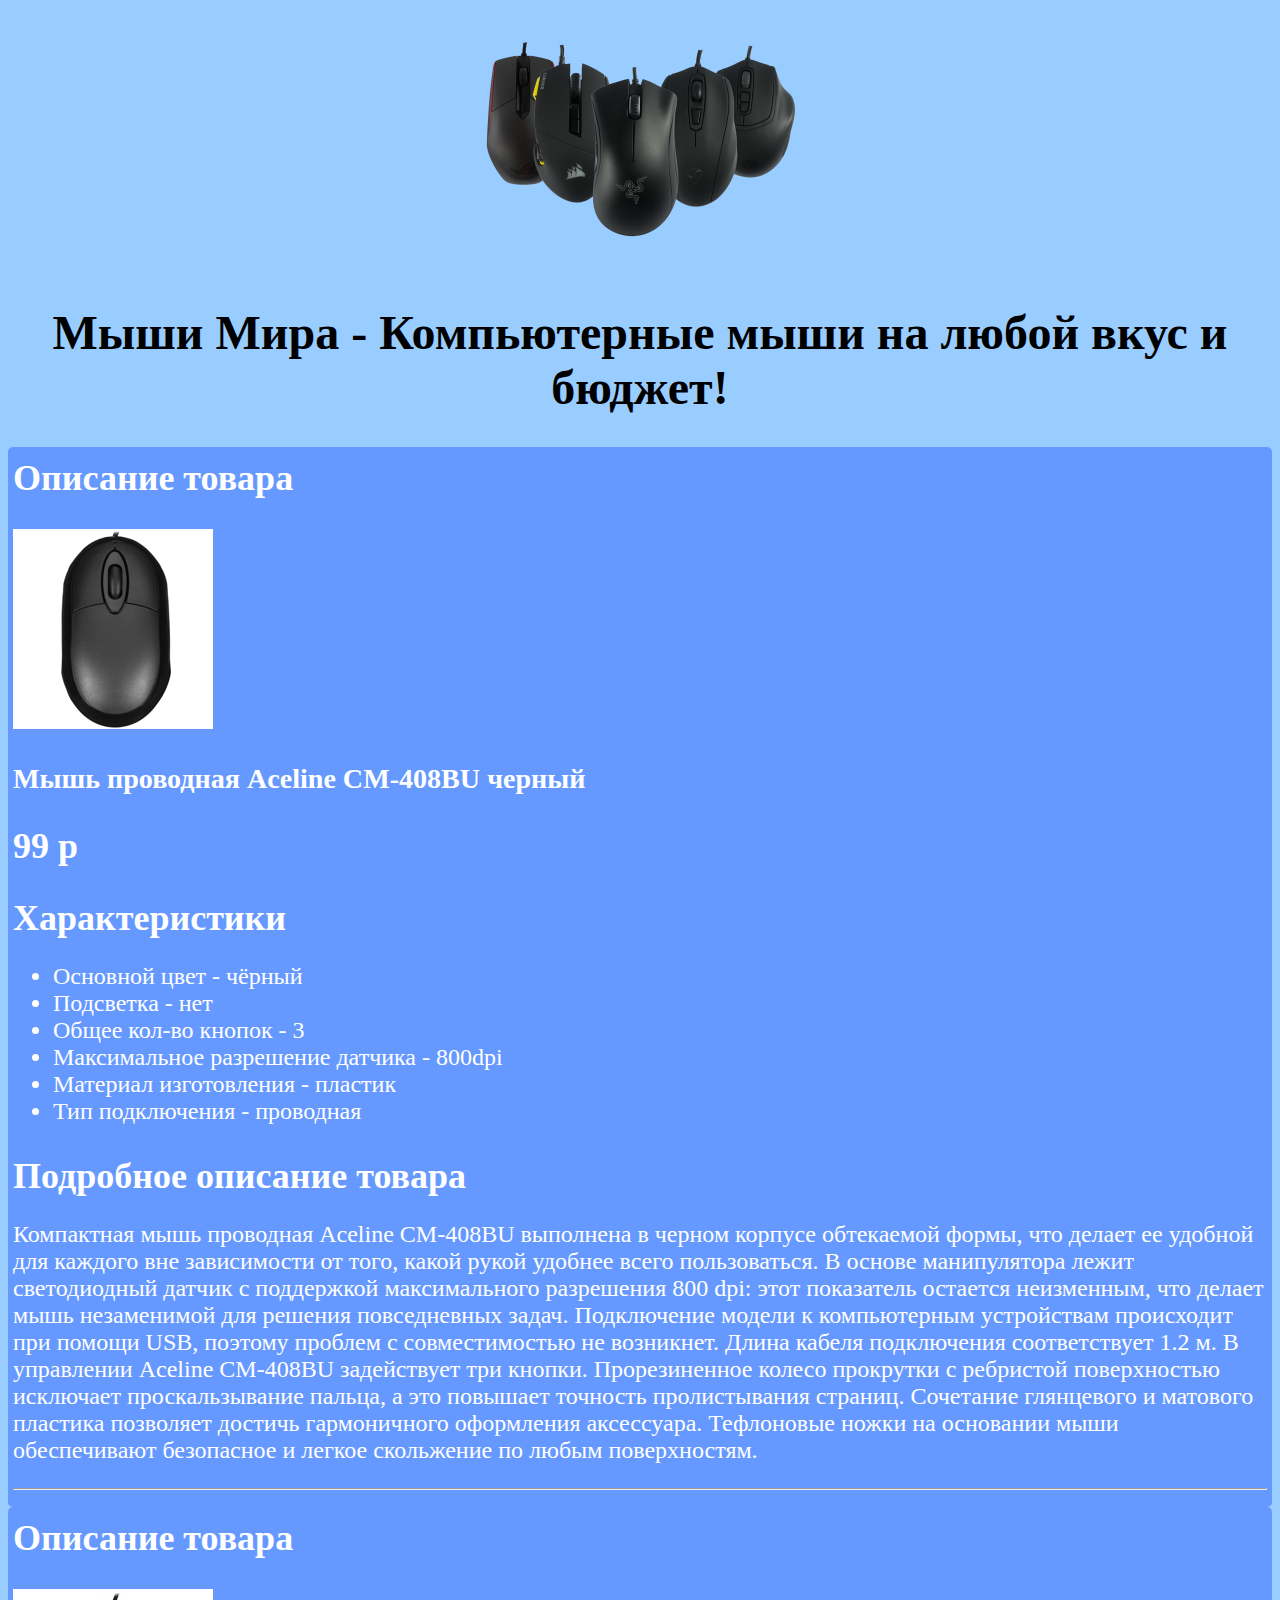
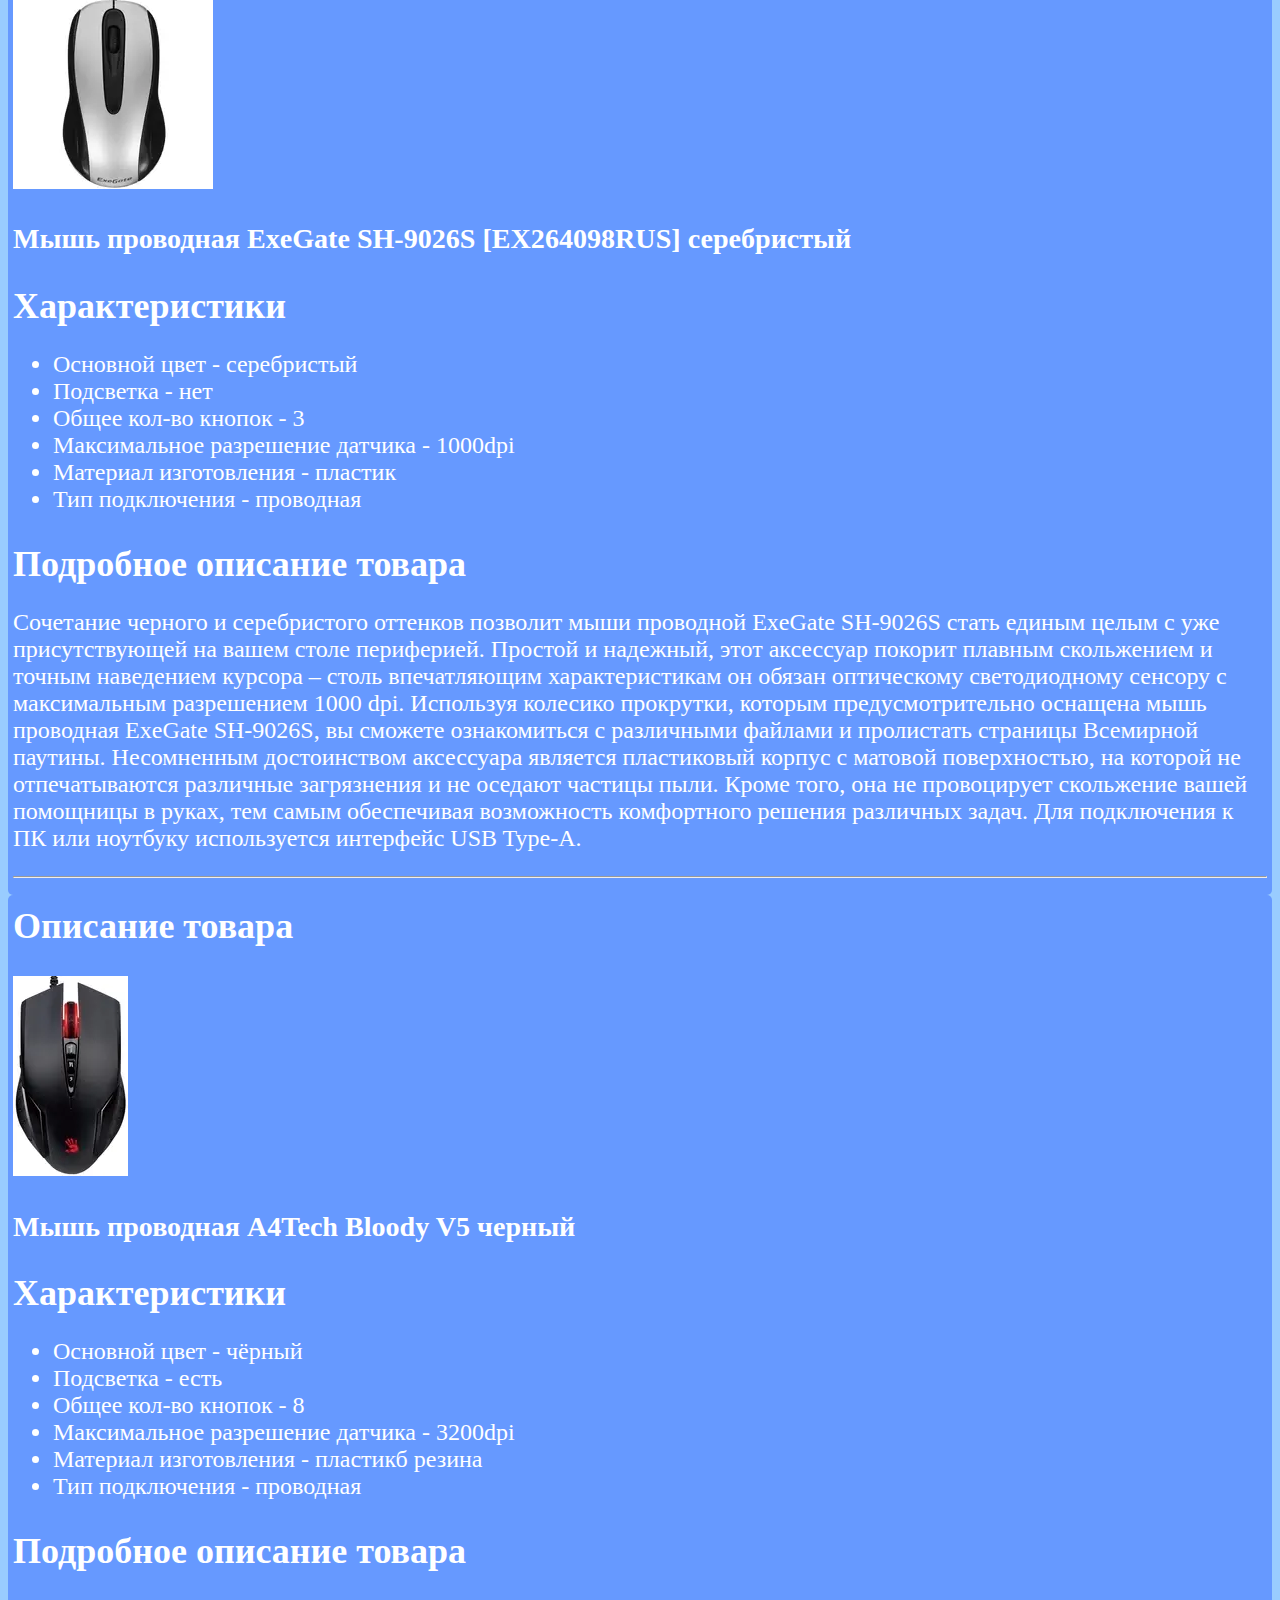
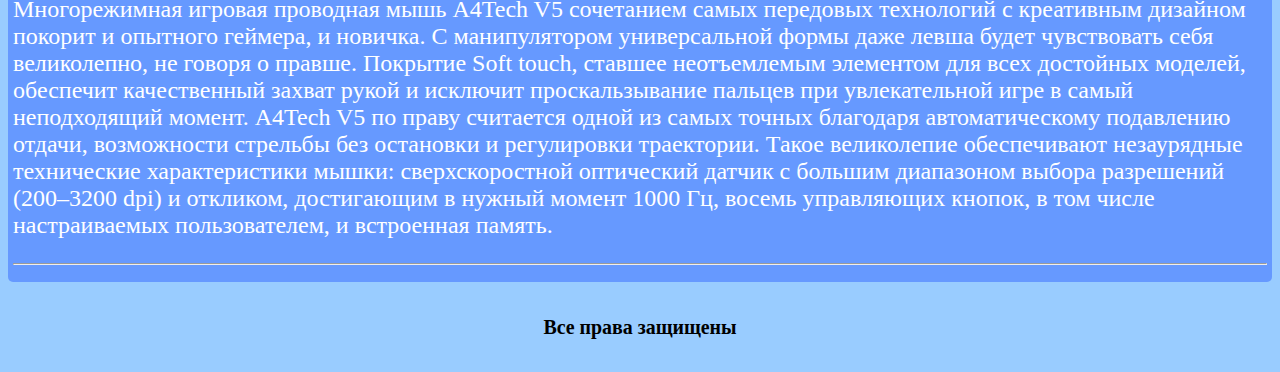
<file: Praktika1/index.html>
<!DOCTYPE html>
<html lang="ru">
  <head>
    <meta charset="UTF-8">

    <title>Мыши Мира</title>
	<style>
	.photo{
		opacity: 1;
	}
	.text{
		text-aling: center;
	}
	div{
		background: #6699FF;
    		color: #fff;
    		padding: 5px;
    		border-radius: 5px;
		width: auto;
   	}

	</style>

		<center><h1 aling="center" style="margin-top: 15px;">
		 <img src="img/mishimira.png" height="250px">
		<font size = "5" face = "Roboto">
      <h1 color:#111111 > Мыши Мира - Компьютерные мыши на любой вкус и бюджет!</h1>
		</h1></center>



  </head>


  <body style="background-color: #99CCFF;">


    <div>

      <h2 style="margin-top: 5px"> Описание товара </h2>
			<img src="img/AceLine99r.jpeg" height="200px">
      <h3>Мышь проводная Aceline CM-408BU черный</h3>
      <h2>99 р</h2>
      <h2 style="margin-bottom: 0px">Характеристики</h2>
      <ul>
      <li> Основной цвет - чёрный </li>
      <li> Подсветка - нет</li>
      <li> Общее кол-во кнопок - 3 </li>
      <li> Максимальное разрешение датчика - 800dpi </li>
      <li> Материал изготовления - пластик </li>
      <li> Тип подключения - проводная </li>
     </ul>
     <h2 style="margin-bottom: 0px">Подробное описание товара</h2>
     <p> Компактная мышь проводная Aceline CM-408BU выполнена в черном корпусе обтекаемой формы, что делает ее удобной для
       каждого вне зависимости от того, какой рукой удобнее всего пользоваться. В основе манипулятора лежит светодиодный
       датчик с поддержкой максимального разрешения 800 dpi: этот показатель остается неизменным, что делает мышь
       незаменимой для решения повседневных задач. Подключение модели к компьютерным устройствам происходит при помощи
       USB, поэтому проблем с совместимостью не возникнет. Длина кабеля подключения соответствует 1.2 м.
      В управлении Aceline CM-408BU задействует три кнопки. Прорезиненное колесо прокрутки с ребристой поверхностью исключает
      проскальзывание пальца, а это повышает точность пролистывания страниц. Сочетание глянцевого и матового пластика
      позволяет достичь гармоничного оформления аксессуара. Тефлоновые ножки на основании мыши обеспечивают безопасное
      и легкое скольжение по любым поверхностям.</p>
      <hr>

		</div>

    <div>

      <h2 style="margin-top: 5px"> Описание товара </h2>
      <img src="img/ExeGate SH-9026S.jpeg" height="200px">
      <h3>Мышь проводная ExeGate SH-9026S [EX264098RUS] серебристый</h3>
      <h2 style="margin-bottom: 0px">Характеристики</h2>
      <ul>
      <li> Основной цвет - серебристый </li>
      <li> Подсветка - нет</li>
      <li> Общее кол-во кнопок - 3 </li>
      <li> Максимальное разрешение датчика - 1000dpi </li>
      <li> Материал изготовления - пластик </li>
      <li> Тип подключения - проводная </li>
     </ul>
     <h2 style="margin-bottom: 0px">Подробное описание товара</h2>
     <p> Сочетание черного и серебристого оттенков позволит мыши проводной ExeGate SH-9026S
        стать единым целым с уже присутствующей на вашем столе периферией. Простой и надежный,
         этот аксессуар покорит плавным скольжением и точным наведением курсора – столь впечатляющим
          характеристикам он обязан оптическому светодиодному сенсору с максимальным разрешением 1000 dpi.
Используя колесико прокрутки, которым предусмотрительно оснащена мышь проводная ExeGate SH-9026S, вы
 сможете ознакомиться с различными файлами и пролистать страницы Всемирной паутины. Несомненным достоинством
 аксессуара является пластиковый корпус с матовой поверхностью, на которой не отпечатываются различные загрязнения
 и не оседают частицы пыли. Кроме того, она не провоцирует скольжение вашей помощницы в руках, тем самым обеспечивая
 возможность комфортного решения различных задач. Для подключения к ПК или ноутбуку используется интерфейс USB Type-A.</p>
      <hr>

    </div>

    <div>

      <h2 style="margin-top: 5px"> Описание товара </h2>
      <img src="img/A4Tech Bloody V5.jpeg" height="200px">
      <h3>Мышь проводная A4Tech Bloody V5 черный</h3>
      <h2 style="margin-bottom: 0px">Характеристики</h2>
      <ul>
      <li> Основной цвет - чёрный </li>
      <li> Подсветка - есть</li>
      <li> Общее кол-во кнопок - 8 </li>
      <li> Максимальное разрешение датчика - 3200dpi </li>
      <li> Материал изготовления - пластикб резина </li>
      <li> Тип подключения - проводная </li>
     </ul>
     <h2 style="margin-bottom: 0px">Подробное описание товара</h2>
     <p> Многорежимная игровая проводная мышь A4Tech V5 сочетанием
       самых передовых технологий с креативным дизайном покорит и опытного геймера,
       и новичка. С манипулятором универсальной формы даже левша будет чувствовать себя
       великолепно, не говоря о правше. Покрытие Soft touch, ставшее неотъемлемым элементом
       для всех достойных моделей, обеспечит качественный захват рукой и исключит проскальзывание
        пальцев при увлекательной игре в самый неподходящий момент.
A4Tech V5 по праву считается одной из самых точных благодаря автоматическому подавлению отдачи,
 возможности стрельбы без остановки и регулировки траектории. Такое великолепие обеспечивают незаурядные
 технические характеристики мышки: сверхскоростной оптический датчик с большим диапазоном выбора разрешений
 (200–3200 dpi) и откликом, достигающим в нужный момент 1000 Гц, восемь управляющих кнопок, в том
 числе настраиваемых пользователем, и встроенная память.</p>
      <hr>

    </div>
<center><h5> Все права защищены <font face="Arial"></h5>
    <footer>

    </footer>
  </body>
</html>
</file>
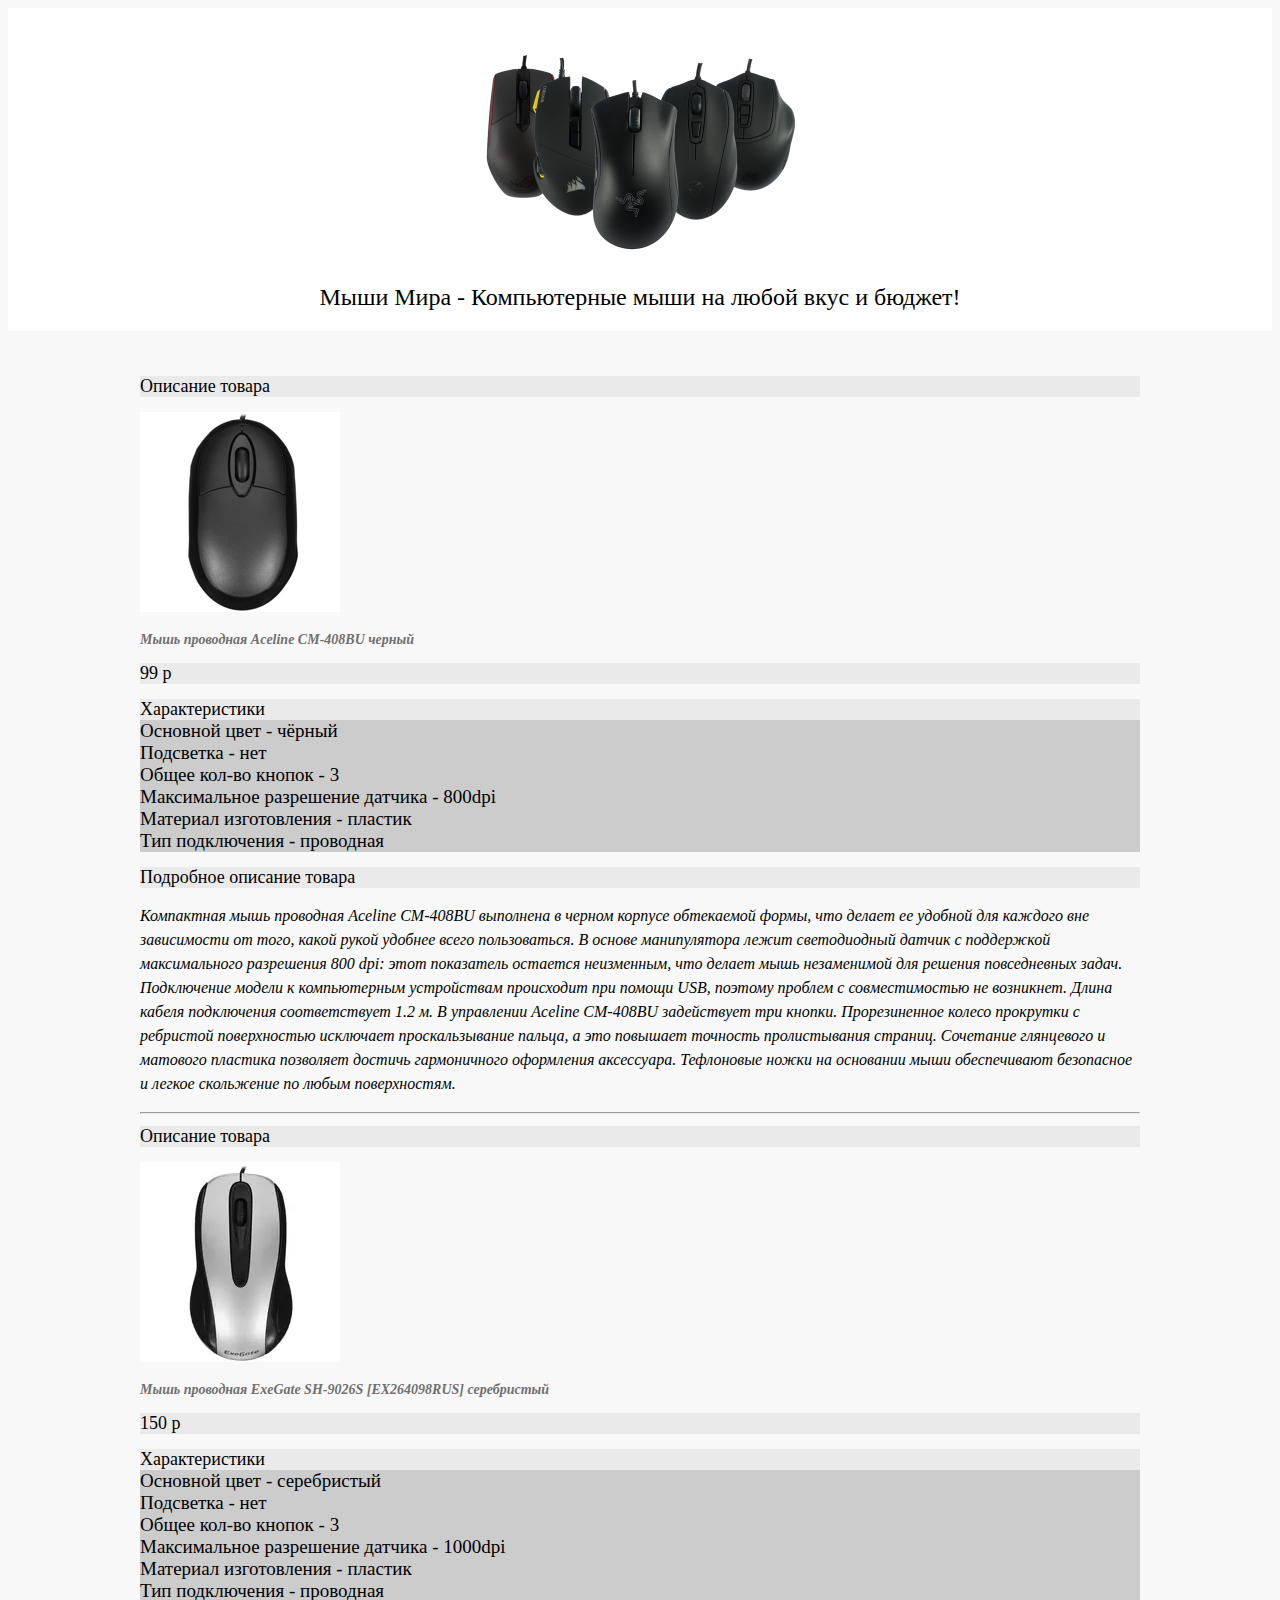
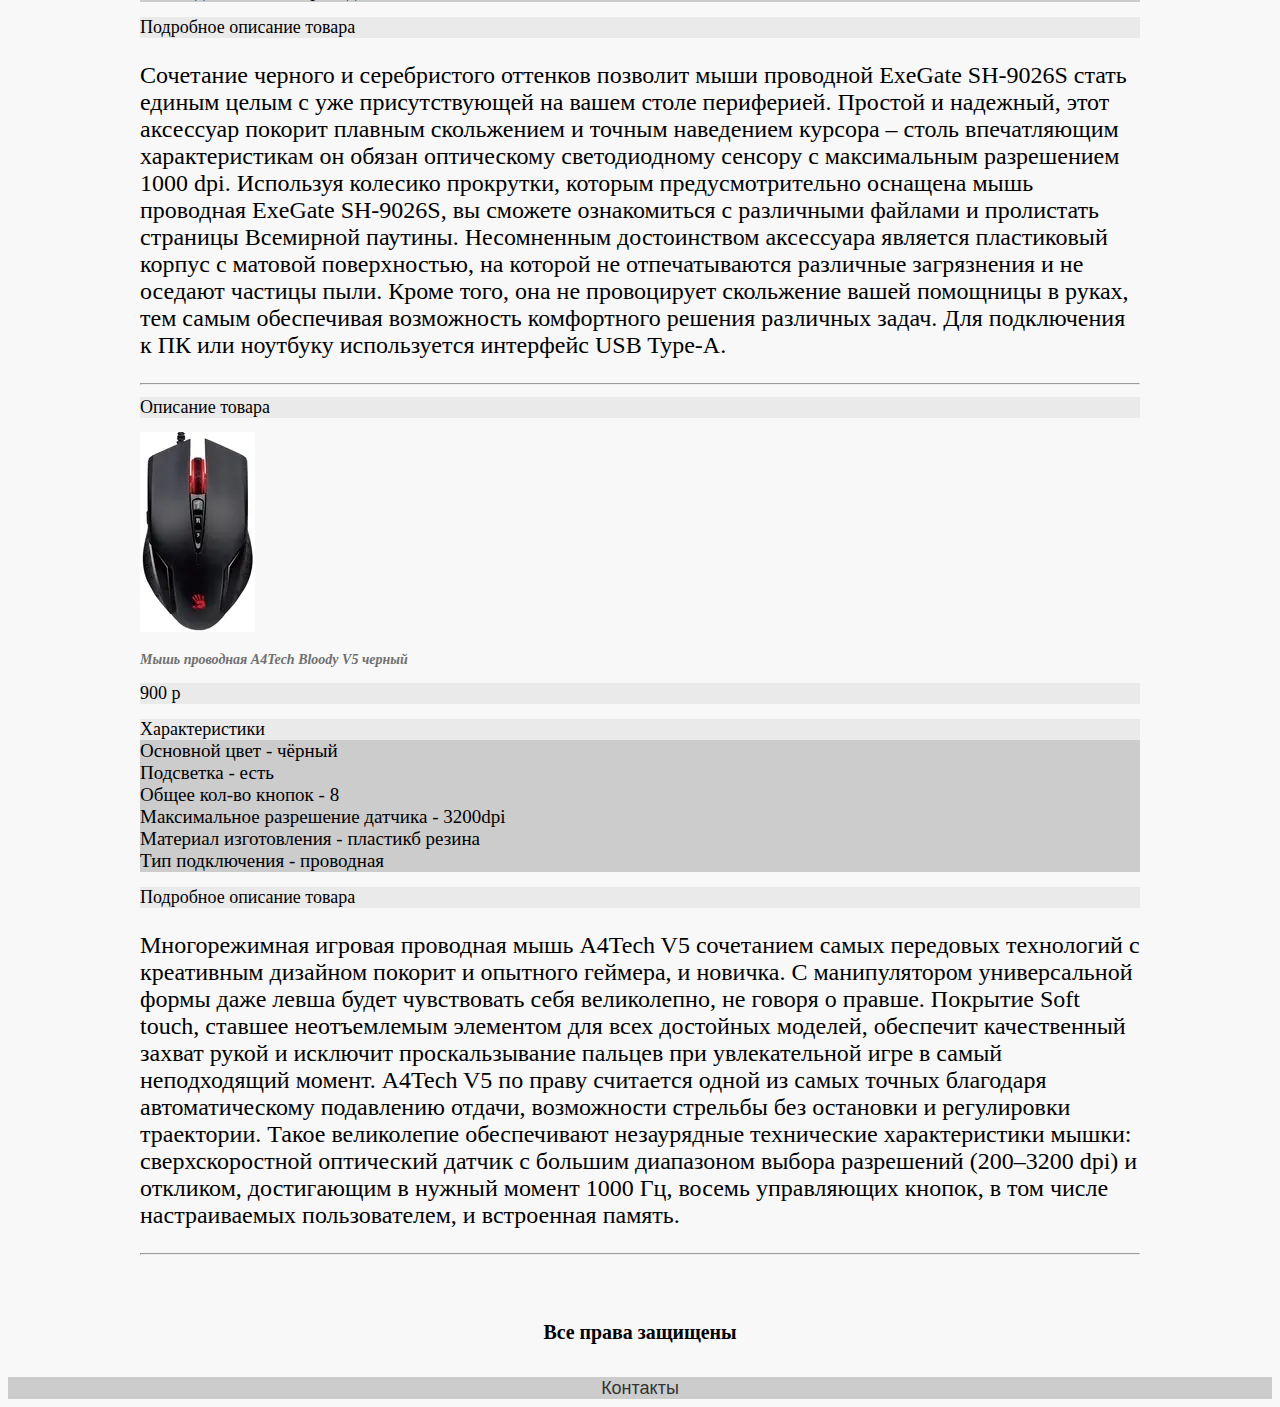
<file: Praktika3/index.html>
<!DOCTYPE html>
<html lang="ru">
  <head>
    <meta charset="UTF-8">
   <link rel="stylesheet" href="style.css">
    <title>Мыши Мира</title>
  </head>


  <body>

    <header>
  		 <img src="img/mishimira.png" height="250px">
  		<font size = "5" face = "Roboto">
        <h1 color:#111111 > Мыши Мира - Компьютерные мыши на любой вкус и бюджет!</h1>
  	</header>
<main>
      <h2 style="margin-top: 5px"> Описание товара </h2>
			<img src="img/AceLine99r.jpeg" height="200px">
      <h3 class="Kratko">Мышь проводная Aceline CM-408BU черный</h3>
      <h2 class="price">99 р</h2>


      <h2 style="margin-bottom: 0px">Характеристики</h2>
      <ul>
      <li> Основной цвет - чёрный </li>
      <li> Подсветка - нет</li>
      <li> Общее кол-во кнопок - 3 </li>
      <li> Максимальное разрешение датчика - 800dpi </li>
      <li> Материал изготовления - пластик </li>
      <li> Тип подключения - проводная </li>
     </ul>
     <h2 style="margin-bottom: 0px">Подробное описание товара</h2>
     <p class="podrob"> Компактная мышь проводная Aceline CM-408BU выполнена в черном корпусе обтекаемой формы, что делает ее удобной для
       каждого вне зависимости от того, какой рукой удобнее всего пользоваться. В основе манипулятора лежит светодиодный
       датчик с поддержкой максимального разрешения 800 dpi: этот показатель остается неизменным, что делает мышь
       незаменимой для решения повседневных задач. Подключение модели к компьютерным устройствам происходит при помощи
       USB, поэтому проблем с совместимостью не возникнет. Длина кабеля подключения соответствует 1.2 м.
      В управлении Aceline CM-408BU задействует три кнопки. Прорезиненное колесо прокрутки с ребристой поверхностью исключает
      проскальзывание пальца, а это повышает точность пролистывания страниц. Сочетание глянцевого и матового пластика
      позволяет достичь гармоничного оформления аксессуара. Тефлоновые ножки на основании мыши обеспечивают безопасное
      и легкое скольжение по любым поверхностям.</p>
      <hr>



    <div>

      <h2 style="margin-top: 5px"> Описание товара </h2>
      <img src="img/ExeGate SH-9026S.jpeg" height="200px">
      <h3 class="Kratko">Мышь проводная ExeGate SH-9026S [EX264098RUS] серебристый</h3>
      <h2 class="price">150 р</h2>

      <h2 style="margin-bottom: 0px">Характеристики</h2>
      <ul>
      <li> Основной цвет - серебристый </li>
      <li> Подсветка - нет</li>
      <li> Общее кол-во кнопок - 3 </li>
      <li> Максимальное разрешение датчика - 1000dpi </li>
      <li> Материал изготовления - пластик </li>
      <li> Тип подключения - проводная </li>
     </ul>
     <h2 style="margin-bottom: 0px">Подробное описание товара</h2>
     <p> Сочетание черного и серебристого оттенков позволит мыши проводной ExeGate SH-9026S
        стать единым целым с уже присутствующей на вашем столе периферией. Простой и надежный,
         этот аксессуар покорит плавным скольжением и точным наведением курсора – столь впечатляющим
          характеристикам он обязан оптическому светодиодному сенсору с максимальным разрешением 1000 dpi.
Используя колесико прокрутки, которым предусмотрительно оснащена мышь проводная ExeGate SH-9026S, вы
 сможете ознакомиться с различными файлами и пролистать страницы Всемирной паутины. Несомненным достоинством
 аксессуара является пластиковый корпус с матовой поверхностью, на которой не отпечатываются различные загрязнения
 и не оседают частицы пыли. Кроме того, она не провоцирует скольжение вашей помощницы в руках, тем самым обеспечивая
 возможность комфортного решения различных задач. Для подключения к ПК или ноутбуку используется интерфейс USB Type-A.</p>
      <hr>

    </div>

    <div>

      <h2 style="margin-top: 5px"> Описание товара </h2>
      <img src="img/A4Tech Bloody V5.jpeg" height="200px">
      <h3 class="Kratko">Мышь проводная A4Tech Bloody V5 черный</h3>
      <h2 class="price">900 р</h2>
      <h2 style="margin-bottom: 0px">Характеристики</h2>
      <ul>
      <li> Основной цвет - чёрный </li>
      <li> Подсветка - есть</li>
      <li> Общее кол-во кнопок - 8 </li>
      <li> Максимальное разрешение датчика - 3200dpi </li>
      <li> Материал изготовления - пластикб резина </li>
      <li> Тип подключения - проводная </li>
     </ul>
     <h2 style="margin-bottom: 0px">Подробное описание товара</h2>
     <p> Многорежимная игровая проводная мышь A4Tech V5 сочетанием
       самых передовых технологий с креативным дизайном покорит и опытного геймера,
       и новичка. С манипулятором универсальной формы даже левша будет чувствовать себя
       великолепно, не говоря о правше. Покрытие Soft touch, ставшее неотъемлемым элементом
       для всех достойных моделей, обеспечит качественный захват рукой и исключит проскальзывание
        пальцев при увлекательной игре в самый неподходящий момент.
A4Tech V5 по праву считается одной из самых точных благодаря автоматическому подавлению отдачи,
 возможности стрельбы без остановки и регулировки траектории. Такое великолепие обеспечивают незаурядные
 технические характеристики мышки: сверхскоростной оптический датчик с большим диапазоном выбора разрешений
 (200–3200 dpi) и откликом, достигающим в нужный момент 1000 Гц, восемь управляющих кнопок, в том
 числе настраиваемых пользователем, и встроенная память.</p>
      <hr>

    </div>
  </main>

    <footer>
      <center><h5> Все права защищены <font face="Arial"></h5>
      <ul>
 <a href="contacts.html">Контакты</a>
</ul>
    </footer>
  </body>
</html>
</file>
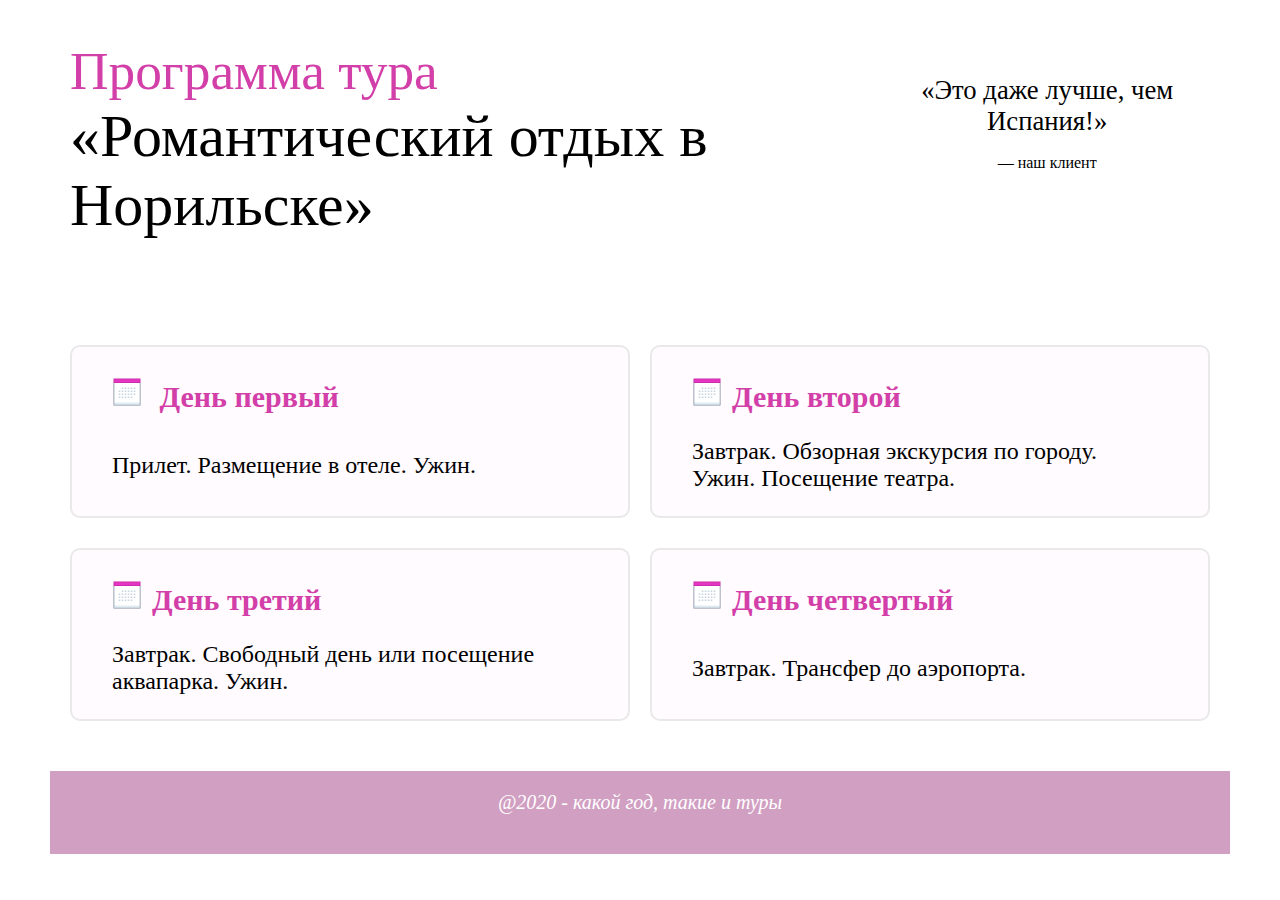
<file: Praktika4/index.html>
<!DOCTYPE html>
<html lang="ru">

<head>
    <title>Программа тура</title>
    <meta charset="UTF-8">
<link rel="stylesheet" href="style.css">
</head>

<body class="container">
    <header class="item-h header-item" >
        <div class="bord-item-2 item-11">
            <p class = "text-font">
            Программа тура </p>
            <p class = "text-font-2">
                «Романтический отдых в Норильске»</p>
        </div>
        <div class="bord-item-2 item-12">
            <p class = "text-font-3">
                «Это даже лучше, чем Испания!»
            </p>
            <p class = "text-font-4"> — наш клиент
            </p>
        </div>
    </header>
    <main class="item item-2 ">
        <div class="bord-item">
          <h3><img src="img/kalendar.png"> День первый </h3>
            <p>Прилет. Размещение в отеле. Ужин.</p>
        </div>

        <div class="bord-item">
            <h3><img src="img/kalendar.png">День второй</h3>
            <p>Завтрак. Обзорная экскурсия по городу. Ужин. Посещение театра.</p>
        </div>

        <div class="bord-item">
            <h3><img src="img/kalendar.png">День третий</h3>
            <p>Завтрак. Свободный день или посещение аквапарка. Ужин.</p>
        </div>

        <div class="bord-item">
            <h3><img src="img/kalendar.png">День четвертый</h3>
            <p>Завтрак. Трансфер до аэропорта.</p>
        </div>
    </main>
    <footer class="item item-3">
        <div class="item-3">
            <p><em>@2020 - какой год, такие и туры</em></p>
        </div>
    </footer>
</body>

</html>
</file>
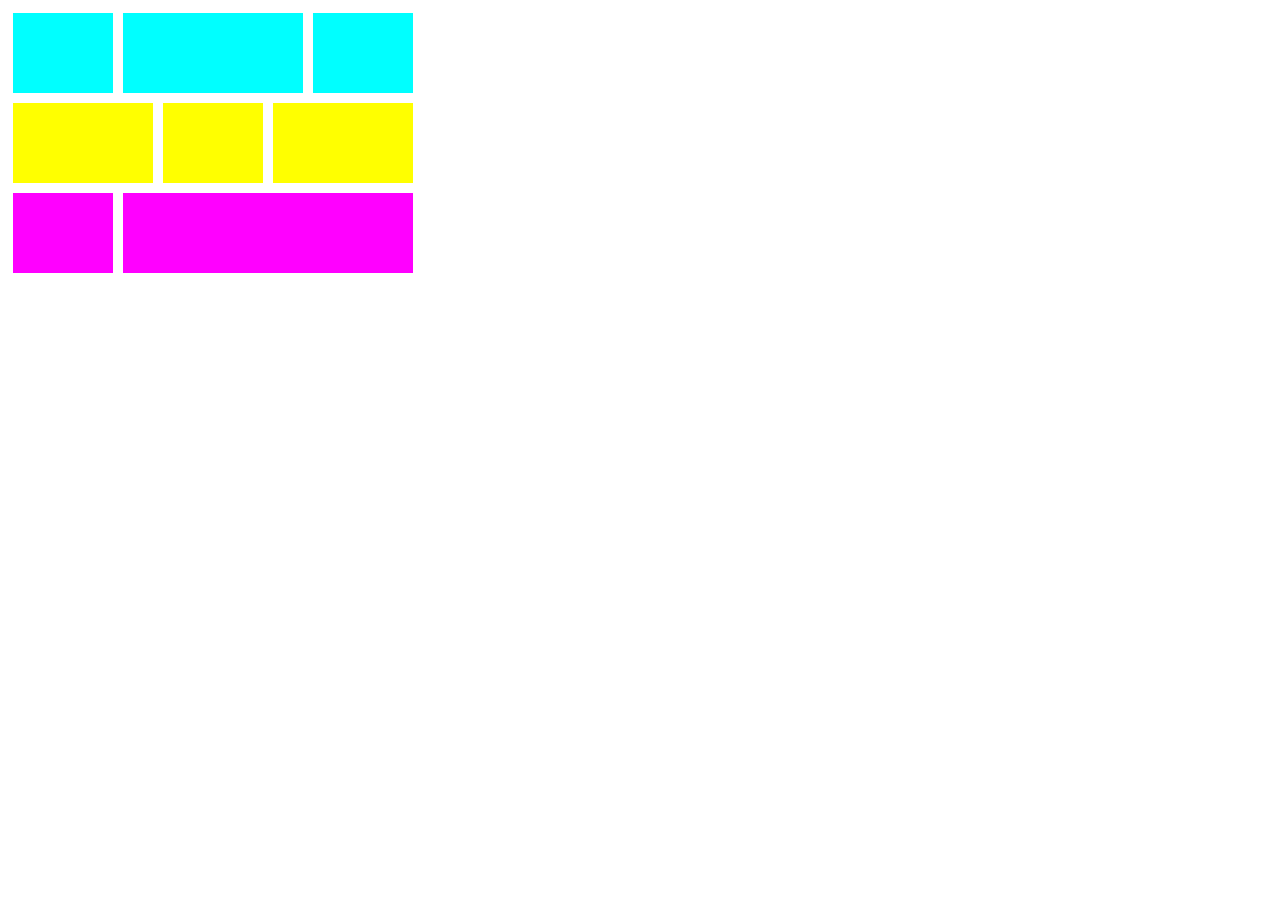
<file: Praktika5/index.html>
<!DOCTYPE html>
<html lang="ru">
 <head>
 <meta charset="utf-8">
 <title>Испытание: гибкий поток</title>
 <link href="style.css" rel="stylesheet">
 </head>
 <body class="exam">
   <div class="brick-layout">
     <div class="brick color-aqua"></div>
     <div class="brick color-aqua"></div>
     <div class="brick color-aqua"></div>
     <div class="brick color-yellow"></div>
     <div class="brick color-yellow"></div>
     <div class="brick color-yellow"></div>
     <div class="brick color-fuchsia"></div>
     <div class="brick color-fuchsia"></div>
 </div>
 </body>
</html>
</file>
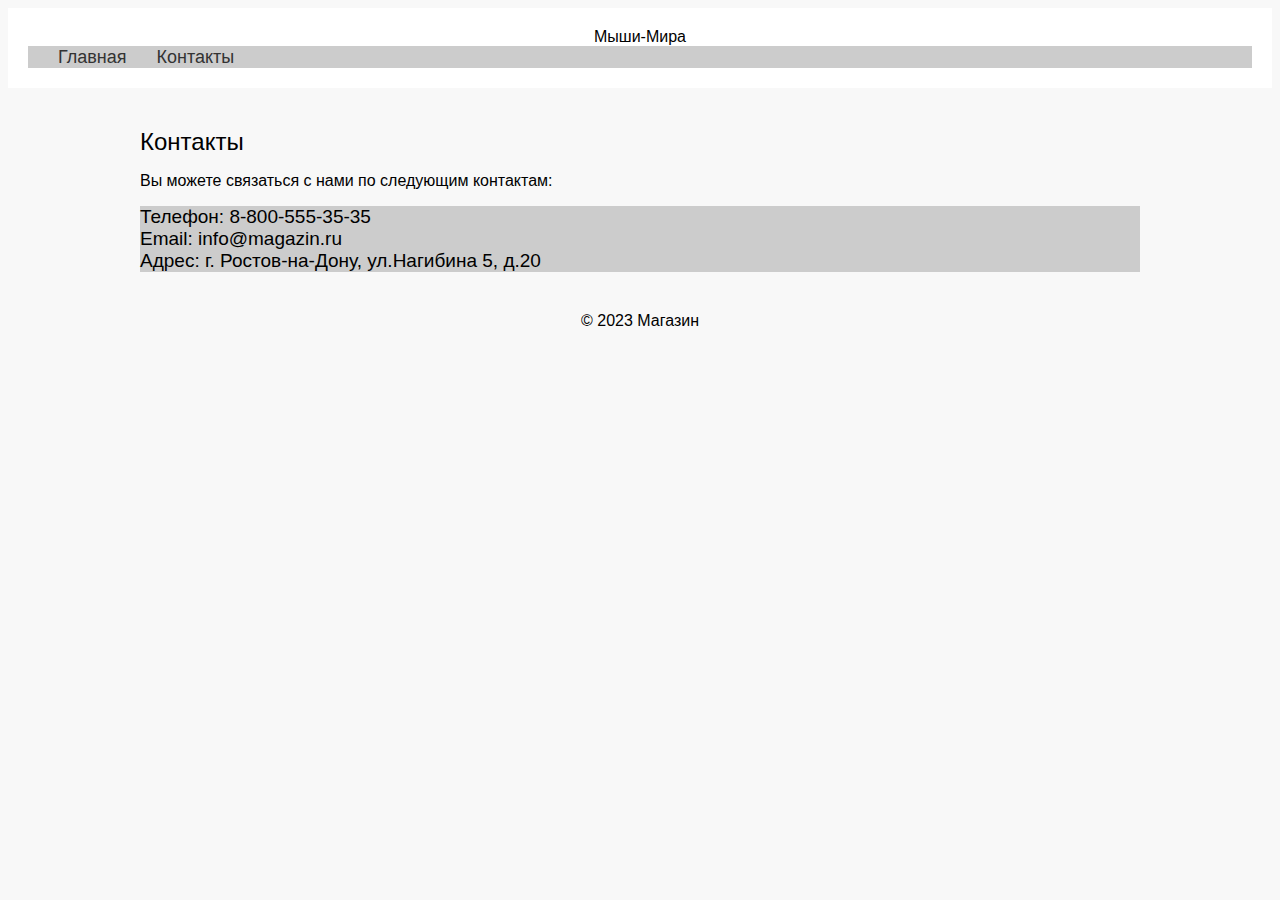
<file: Praktika3/contacts.html>
<!DOCTYPE html>
<html lang="en">
<head>
    <meta charset="UTF-8">
    <title>Контакты</title>
    <link rel="stylesheet" href="style.css">
</head>
<body>
    <header>
        <div class="logo">Мыши-Мира</div>
        <nav>
            <ul>
                <li><a href="index.html">Главная</a></li>
                <li><a href="contacts.html">Контакты</a></li>
            </ul>
        </nav>
    </header>
    <main>
        <h1>Контакты</h1>
        <p>Вы можете связаться с нами по следующим контактам:</p>
        <ul>
            <li>Телефон: 8-800-555-35-35</li>
            <li>Email: info@magazin.ru</li>
            <li>Адрес: г. Ростов-на-Дону, ул.Нагибина 5, д.20</li>
        </ul>
    </main>
    <footer>
        <p>&copy; 2023 Магазин</p>
    </footer>
</body>
</html>
</file>
<file: Praktika3/style.css>
/* общие стили для страницы */
body {
  background-color: #f8f8f8;
  font-family: Arial, sans-serif;
}

/* стили для заголовка */
header {
  background-color: #ffffff;
  color: black;
  padding: 20px;
  text-align: center;
}

header h1 {
  margin: 0;
}



ul{
  background-color: #CCCCCC;
  font-size: 19px;
  list-style: none;
  margin: 0;
  padding: 00;
}
h2{
  color: black;
  font-size: 18px;
  font-weight: 400;
  background-color: #eaeaea;
}
.Kratko{
  color: #707070;
  font-size: 14px;
  font-style: italic;
  line-height: 16px;
}
.podrob{
  color: 484343;
  font-size: 16px;
  font-style: italic;
  font-weight: 400;
  line-height: 24px;
  text-align: left;

}
footer {
  text-align: center;
}
/*-------------------------------------*/


nav ul {
    list-style: none;
    margin: 0;
    padding: 0;
    display: flex;
}

nav li {
    margin-left: 30px;
}

a {
    color: #333333;
    text-decoration: none;
    font-size: 18px;
    font-weight: 400;
}

a:hover {
    color: #ff6600;
}

main {
    padding: 20px;
    margin: 20px auto;
    width: 80%;
    max-width: 1000px;
}

h1 {
    font-size: 24px;
    font-weight: 400;
    margin-top: 0
  }
</file>
<file: Praktika4/style.css>
.container {
    width: 1200px;
    margin: 0 auto;
    background: white;
    background-repeat: no-repeat;
    background-size: cover;
}

.item {
    grid-template-columns: 1fr 1fr;
    display: grid;
    margin: 10px 10px 10px 10px;
    ;
}
.item-h {
    grid-template-columns: 1fr 1fr;
    display: grid;
    margin: 10px 10px 10px 10px;
       background-image: url(https://smorodina.com/uploads/image/image/10160/P1110412.JPG);
    background-repeat: no-repeat;
    background-position: 0px -500px;
    background-size: auto;
}

.bord-item {
    grid-template-columns: 1fr;
    display: grid;
    border: 2px solid #E9E9E9;
    background-color: #FFFBFF;
    border-radius:10px;
}
.bord-item-2 {
    grid-template-columns: 1fr;
    display: grid;
}

.text-font {
  font-size: 40pt;
  color:#D33FA8;
}
.text-font-2 {
  font-size: 45pt;
}
.text-font-3 {
  font-size: 20pt;
}
.text-font-4 {
  font-size: 12pt;
  display: inline-block;
  transform: translate(0em, -3em);
}
.header-item {
    grid-template-columns: 5fr 2fr;
    display: grid;
    padding: 30px 20px 70px 20px;
}

.item-11 p {
    margin: 0 0 0 0;
}

.item-12 p {
    margin-top: 35px;
    text-align: center;
}

.item-2 {
    display: grid;
    grid-column-gap: 20px;
    grid-row-gap: 30px;
    padding: 25px 20px 40px 20px;

}

.item-2 img {
    height: 30px;
    width: 30px;
    margin-right: 10px;
}

.item-2 h3 {
    font-size: 30px;
    color: #D33FA8;
    margin-bottom: 0px;
    margin-left: 40px;
}

.item-2 p {
    font-size: 24px;
    margin-left: 40px;
    width: 80%;
}

.item-3 {
    grid-template-columns: 1fr;
    display: grid;
    padding: 10px 20px 20px 20px;
    background-color:#D19FC2;
    color:white;
}

.item-3 p {
    margin: 0 0 0 0;
    text-align: center;
    font-size: 20px;
}
</file>
<file: Praktika5/style.css>
.brick-layout {
width: 400px;
padding: 5px;
box-sizing: content-box;
display: flex;
flex-wrap: wrap;
gap: 10px;
}

.brick {
min-height: 80px;
min-width: 50px;
flex-basis: 100px;
}

.color-aqua {
background-color: aqua;
}

.color-yellow {
background-color: yellow;
}

.color-fuchsia {
background-color: fuchsia;
}

.brick-layout .color-aqua:nth-child(2),

.brick-layout .color-yellow:nth-child(4),

.brick-layout .color-yellow:nth-child(6),

.brick-layout .color-fuchsia:nth-child(8) {
flex-grow:1;
}
</file>
